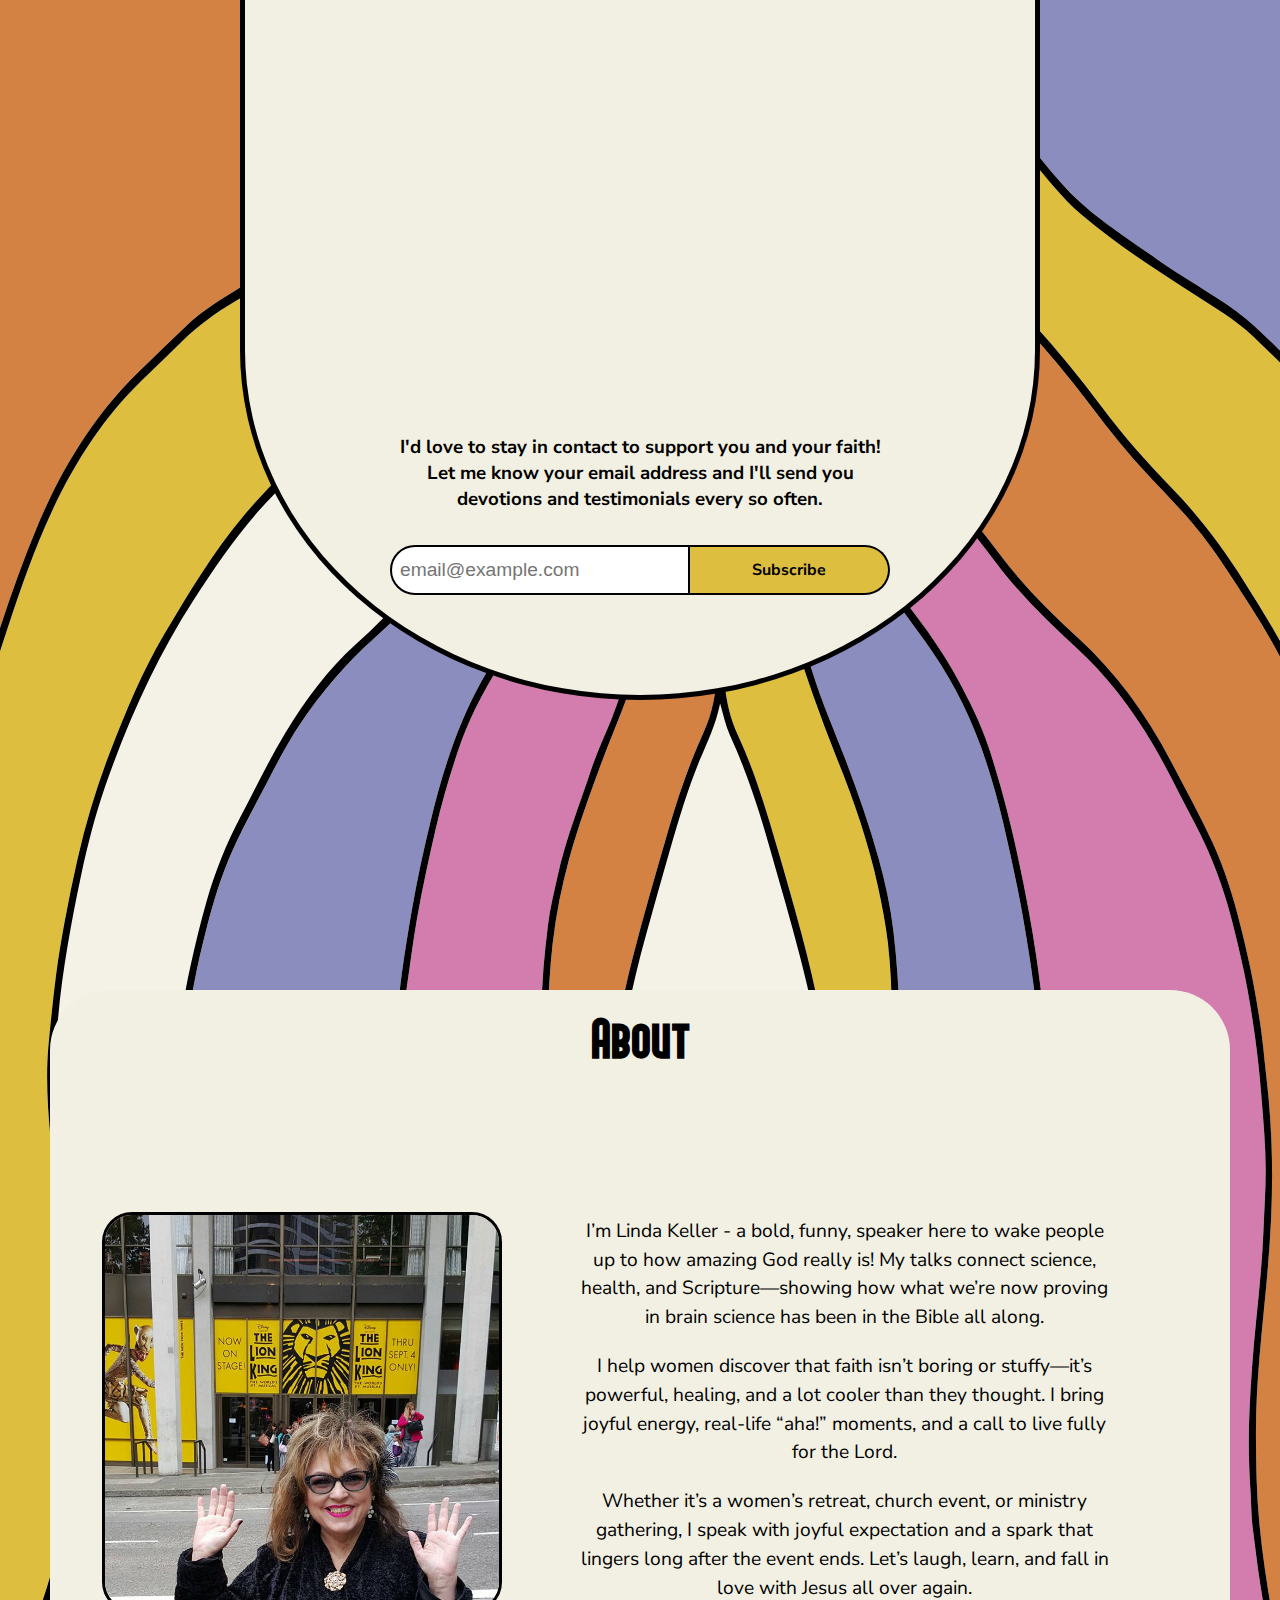
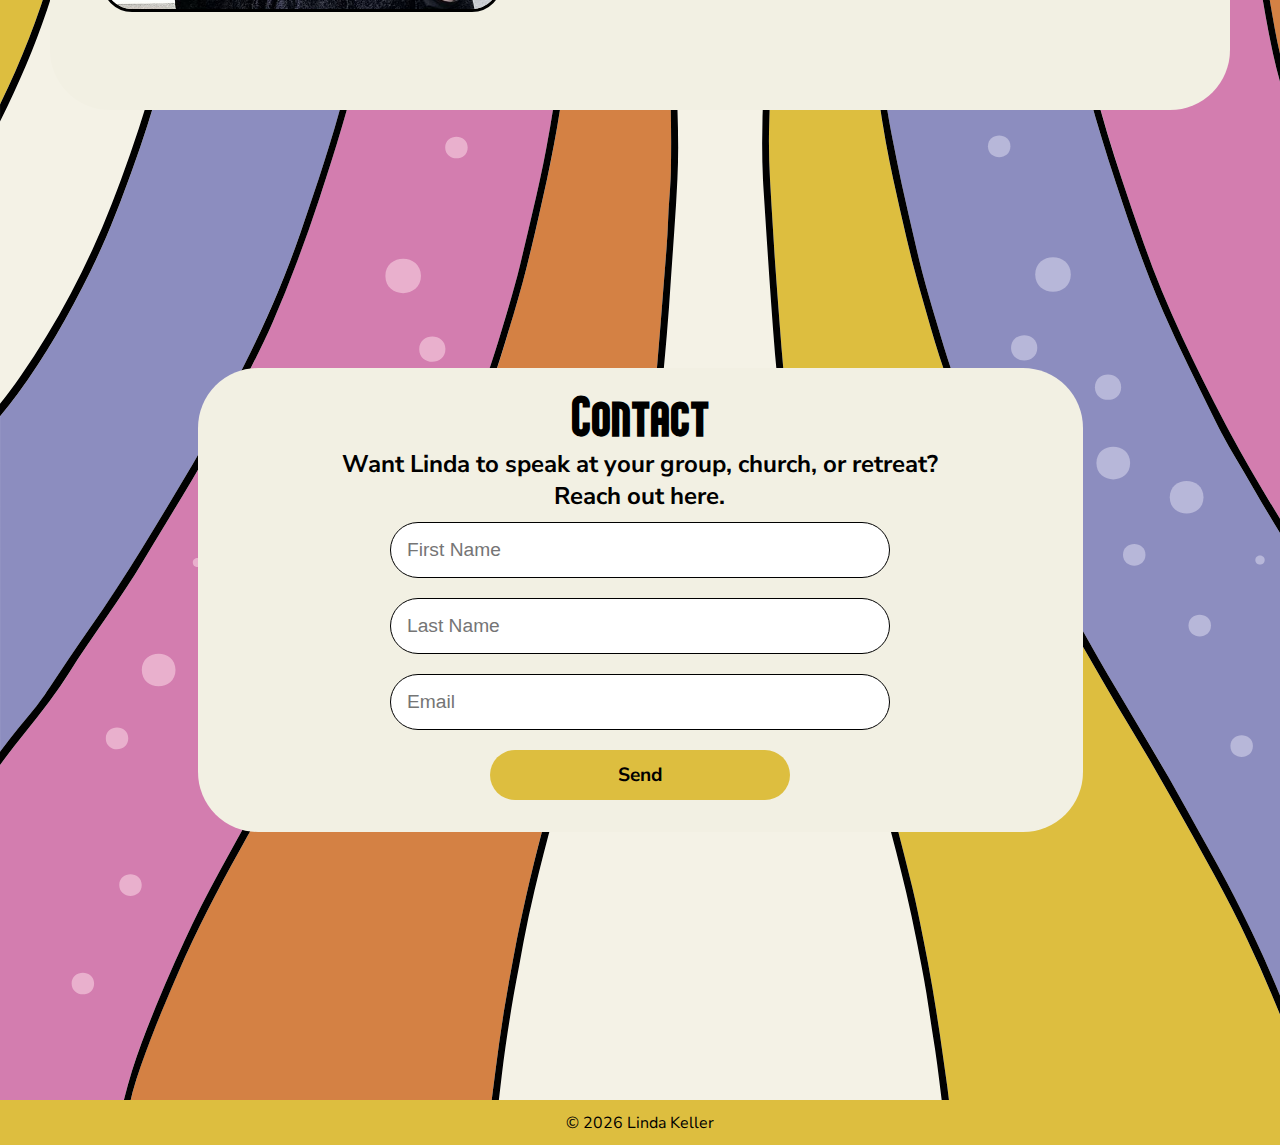
<file: index.html>
<!DOCTYPE html>
<html lang="en">
<head>
    <meta charset="UTF-8">
    <meta name="viewport" content="width=device-width, initial-scale=1.0">
    <title>Linda Keller - Home </title>
    <link rel="stylesheet" href="./styles/styles.css">
    <link rel="preconnect" href="https://fonts.googleapis.com">
<link rel="preconnect" href="https://fonts.gstatic.com" crossorigin>
<link href="https://fonts.googleapis.com/css2?family=Nunito+Sans:ital,opsz,wght@0,6..12,200..1000;1,6..12,200..1000&display=swap" rel="stylesheet">
</head>
<body>
    <div class="page">

    
    <section id="hero">
        <div class="hero-image-holder">
            <img class="logo" src="./assets/images/logo.svg" alt="">
            <h1>Thank you for stopping by on your Journey with God.</h1>
            <div class="flower-right">
                <img src="./assets/images/Mediamodifier-Design-Template (3).png" alt="">
            </div>
            <div class="flower-left">
                <img src="./assets/images/Mediamodifier-Design-Template (4).png" alt="">
            </div>
                <div class="subscribe-holder">

<h3>I'd love to stay in contact to support you and your faith! Let me know your email address and I'll send you devotions and testimonials every so often.</h3>
<!-- <img class="left" src="./assets/images/flower5.svg" alt="">
<img class="right" src="./assets/images/flower5.svg" alt=""> -->
<form action="https://formsubmit.co/your@email.com" method="POST">
            <input type="text" name="subscriber email" placeholder="email@example.com"><button type="submit">Subscribe</button>
        </form>
        </div>
        </div>
     
    </section>
    <!-- <section id="subscribe">
        <div class="heading-holder">
<div class="heading-left">
    <img src="./assets/images/flower7.svg" alt="">
</div>
<div class="heading-right">
    <img src="./assets/images/flower6.svg" alt="">
</div>
            <h2>Thank you for stopping by on your Journey with God. </h2>
        </div>
       
        
    </section> -->
    <section id="about">
        <div class="about-wrapper">
            <h2>About</h2>
            <!-- <h3></h3> -->
<div class="about-holder">
            <div class="about-left">
                <img src="./assets/images/linda.jpg" alt="Placeholder image">    

            </div>
            
            <div class="desc about-right">
<p>I’m Linda Keller - a bold, funny, speaker here to wake people up to how amazing God really is! My talks connect science, health, and Scripture—showing how what we’re now proving in brain science has been in the Bible all along.</p>
            <p>I help women discover that faith isn’t boring or stuffy—it’s powerful, healing, and a lot cooler than they thought. I bring joyful energy, real-life “aha!” moments, and a call to live fully for the Lord.</p>
            <p>Whether it’s a women’s retreat, church event, or ministry gathering, I speak with joyful expectation and a spark that lingers long after the event ends. Let’s laugh, learn, and fall in love with Jesus all over again.</p>
            </div>
            

        </div>
        </div>
        
    </section>
    <section id="contact">
        <div class="contact-holder">
            <h2>Contact </h2>
        
<div class="heading-left">
    <img src="./assets/images/flower7.svg" alt="">
</div>
<div class="heading-right">
    <img src="./assets/images/flower6.svg" alt="">
</div>
            <h3>Want Linda to speak at your group, church, or retreat? <br> Reach out here.</h3>
        
            <form action="https://formsubmit.co/your@email.com" method="POST">
     <input type="text" name="first_name" placeholder="First Name" required>
     <input type="text" name="last_name" placeholder="Last Name" required>
     <input type="email" name="email" placeholder="Email" required>
     <button type="submit">Send</button>
</form>
<img class="left" src="./assets/images/flower5.svg" alt="">
<img class="right" src="./assets/images/flower5.svg" alt="">
        </div>
    </section>
    <footer>
        <div class="footer">
            <p>© <span></span> Linda Keller </p>
        </div>
    </footer>
    </div>
    <script src="https://cdn.jsdelivr.net/npm/gsap@3.13.0/dist/gsap.min.js"></script>
    <script src="./scripts/script.js"></script>
</body>
</html>
</file>
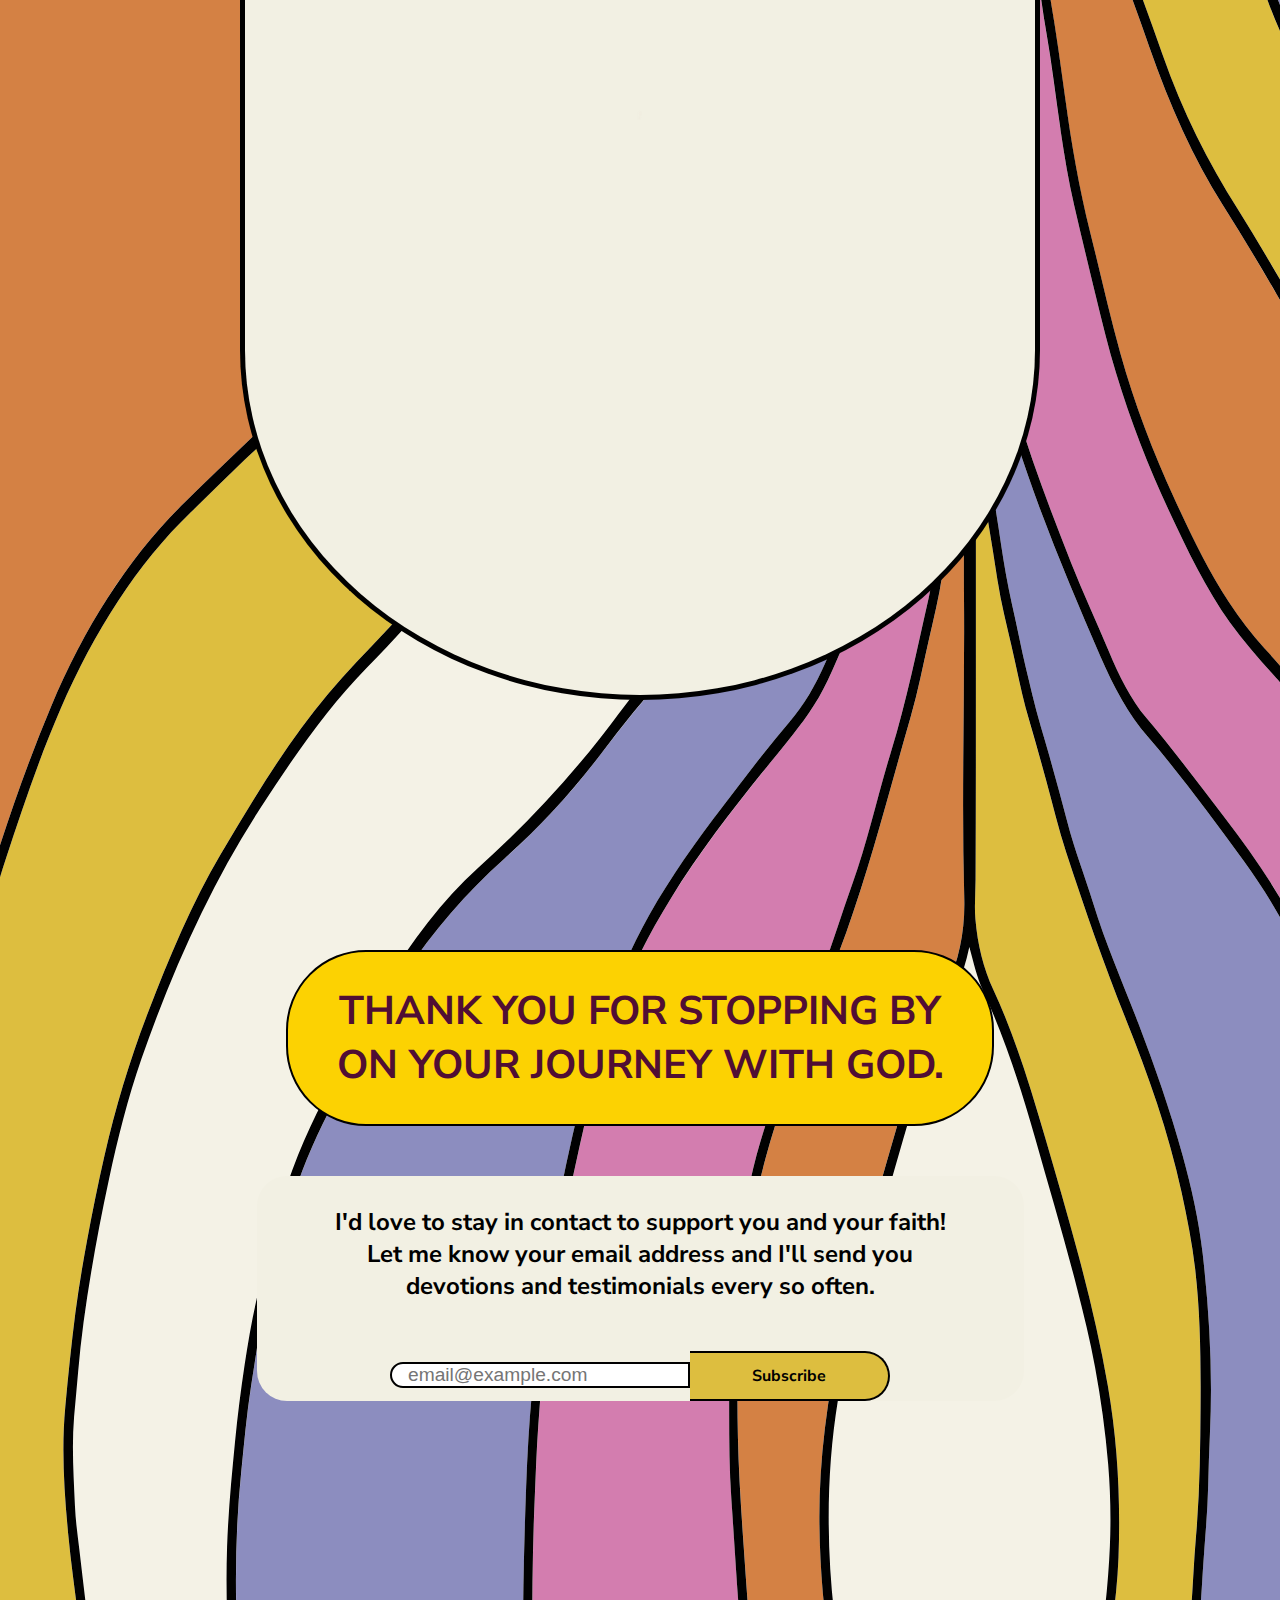
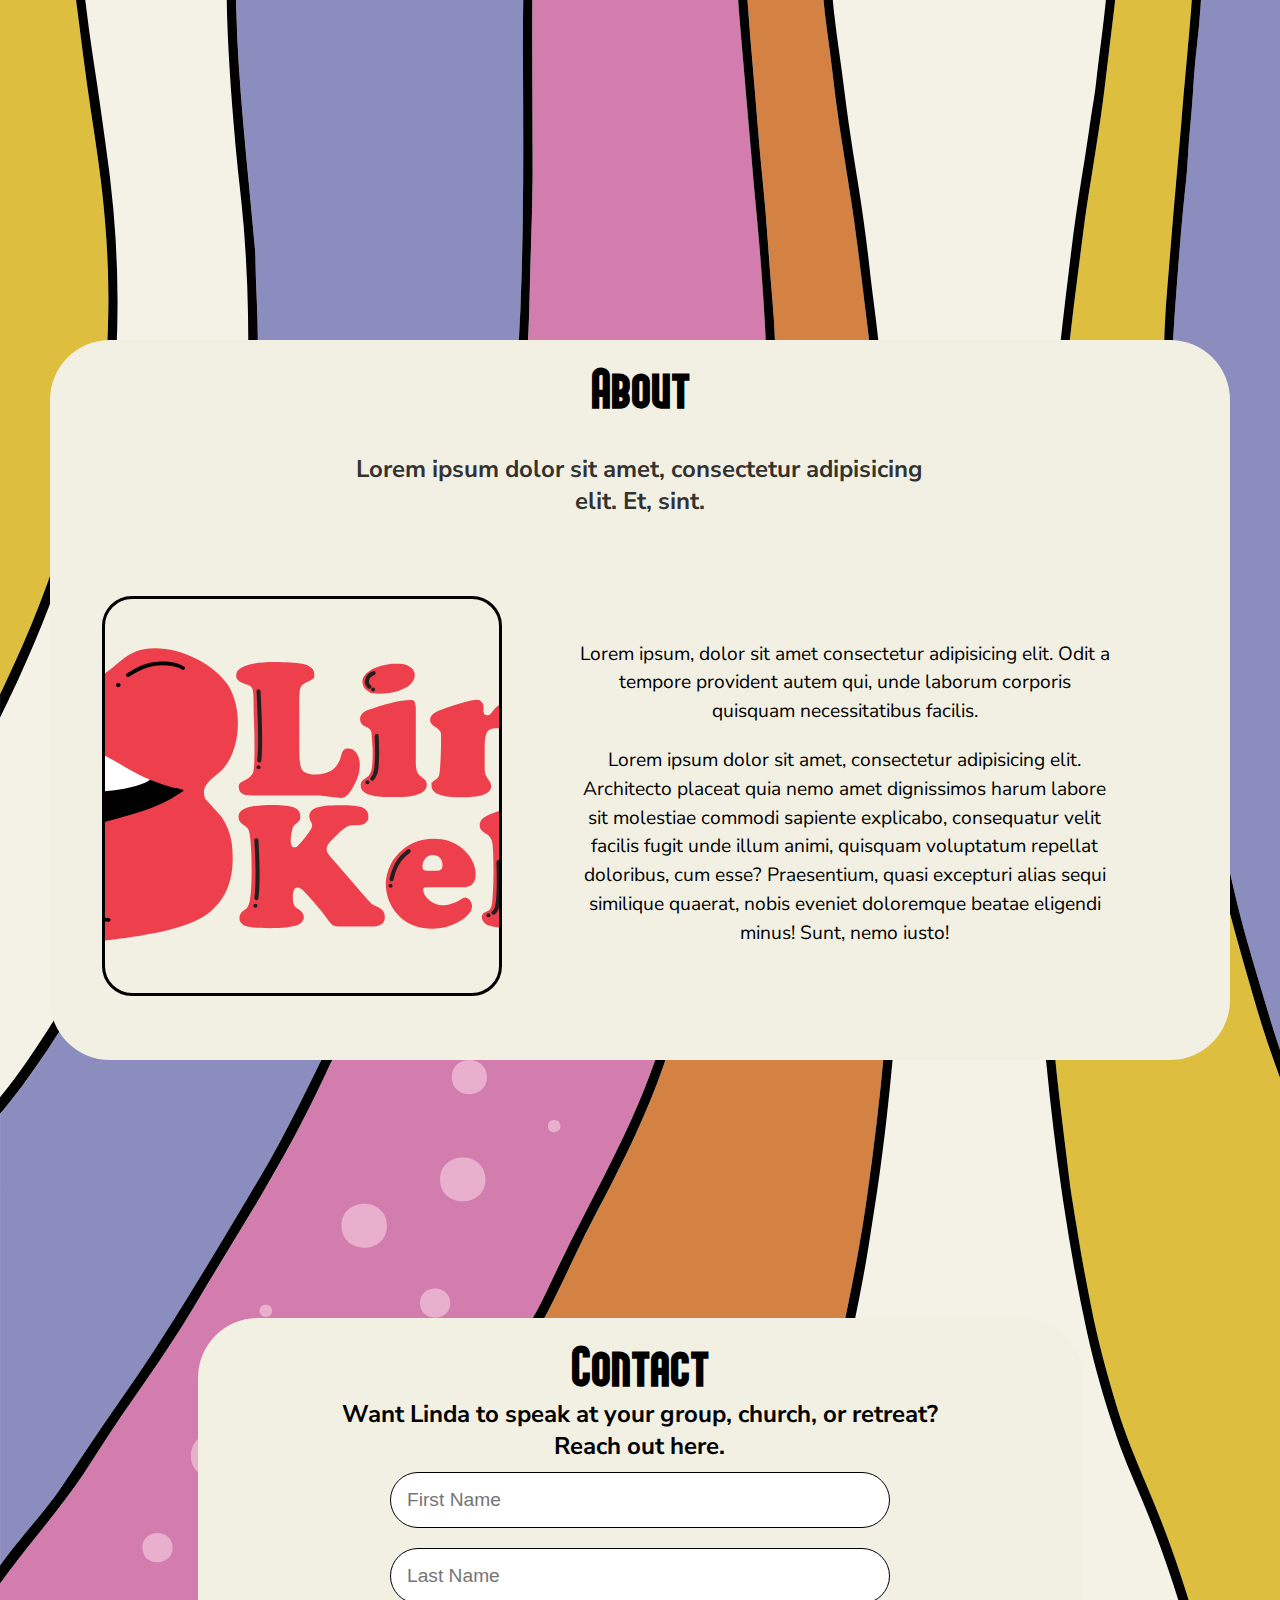
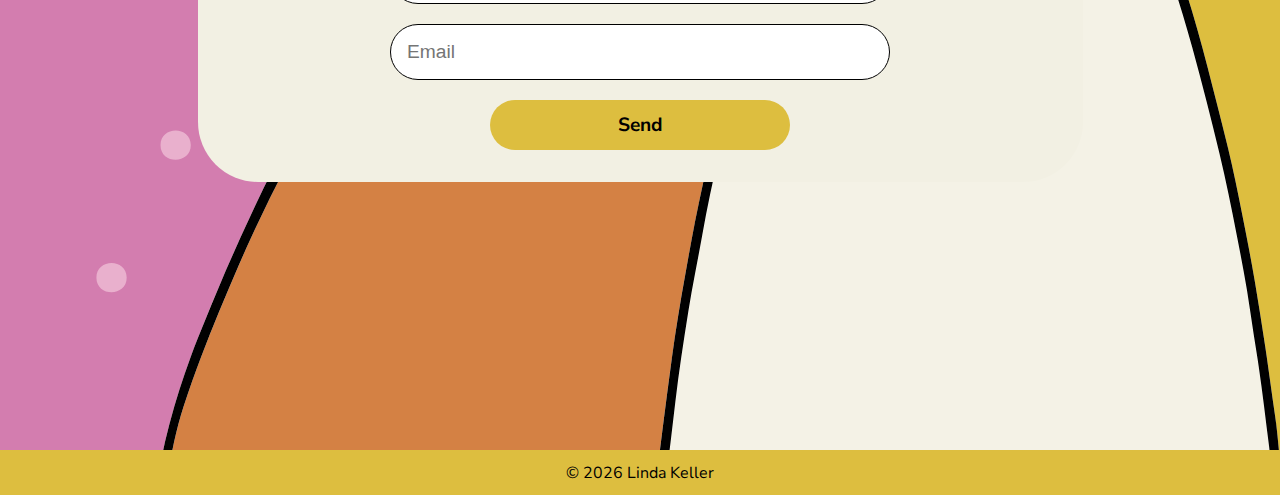
<file: index-new.html>
<!DOCTYPE html>
<html lang="en">
<head>
    <meta charset="UTF-8">
    <meta name="viewport" content="width=device-width, initial-scale=1.0">
    <title>Linda Keller - Home </title>
    <link rel="stylesheet" href="./styles/styles.css">
    <link rel="preconnect" href="https://fonts.googleapis.com">
<link rel="preconnect" href="https://fonts.gstatic.com" crossorigin>
<link href="https://fonts.googleapis.com/css2?family=Nunito+Sans:ital,opsz,wght@0,6..12,200..1000;1,6..12,200..1000&display=swap" rel="stylesheet">
</head>
<body>
    <div class="page">

    
    <section id="hero">
        <div class="hero-image-holder">
            <img class="logo" src="./assets/images/logo.svg" alt="">
            <h1>Lorem ipsum dolor sit amet consectetur adipisicing elit. Omnis, rerum.</h1>
            <div class="flower-right">
                <img src="./assets/images/Mediamodifier-Design-Template (3).png" alt="">
            </div>
            <div class="flower-left">
                <img src="./assets/images/Mediamodifier-Design-Template (4).png" alt="">
            </div>
        </div>
    </section>
    <section id="subscribe">
        <div class="heading-holder">
<div class="heading-left">
    <img src="./assets/images/flower7.svg" alt="">
</div>
<div class="heading-right">
    <img src="./assets/images/flower6.svg" alt="">
</div>
            <h2>Thank you for stopping by on your Journey with God. </h2>
        </div>
        <div class="subscribe-holder">

<h3>I'd love to stay in contact to support you and your faith! Let me know your email address and I'll send you devotions and testimonials every so often.</h3>
<img class="left" src="./assets/images/flower5.svg" alt="">
<img class="right" src="./assets/images/flower5.svg" alt="">
<form action="">
            <input type="text" placeholder="email@example.com"><button>Subscribe</button>
        </form>
        </div>
        
    </section>
    <section id="about">
        <div class="about-wrapper">
            <h2>About</h2>
            <h3>Lorem ipsum dolor sit amet, consectetur adipisicing elit. Et, sint.</h3>
<div class="about-holder">
            <div class="about-left">
                <img src="./assets/images/logo.svg" alt="Placeholder image">    

            </div>
            
            <div class="desc about-right">
<p>Lorem ipsum, dolor sit amet consectetur adipisicing elit. Odit a tempore provident autem qui, unde laborum corporis quisquam necessitatibus facilis.</p>
            <p>Lorem ipsum dolor sit amet, consectetur adipisicing elit. Architecto placeat quia nemo amet dignissimos harum labore sit molestiae commodi sapiente explicabo, consequatur velit facilis fugit unde illum animi, quisquam voluptatum repellat doloribus, cum esse? Praesentium, quasi excepturi alias sequi similique quaerat, nobis eveniet doloremque beatae eligendi minus! Sunt, nemo iusto!</p>
            </div>
            

        </div>
        </div>
        
    </section>
    <section id="contact">
        <div class="contact-holder">
            <h2>Contact </h2>
        
<div class="heading-left">
    <img src="./assets/images/flower7.svg" alt="">
</div>
<div class="heading-right">
    <img src="./assets/images/flower6.svg" alt="">
</div>
            <h3>Want Linda to speak at your group, church, or retreat? <br> Reach out here.</h3>
        
            <form action="https://formsubmit.co/your@email.com" method="POST">
     <input type="text" name="first_name" placeholder="First Name" required>
     <input type="text" name="last_name" placeholder="Last Name" required>
     <input type="email" name="email" placeholder="Email" required>
     <button type="submit">Send</button>
</form>
<img class="left" src="./assets/images/flower5.svg" alt="">
<img class="right" src="./assets/images/flower5.svg" alt="">
        </div>
    </section>
    <footer>
        <div class="footer">
            <p>© <span></span> Linda Keller </p>
        </div>
    </footer>
    </div>
    <script src="https://cdn.jsdelivr.net/npm/gsap@3.13.0/dist/gsap.min.js"></script>
    <script src="./scripts/script.js"></script>
</body>
</html>
</file>
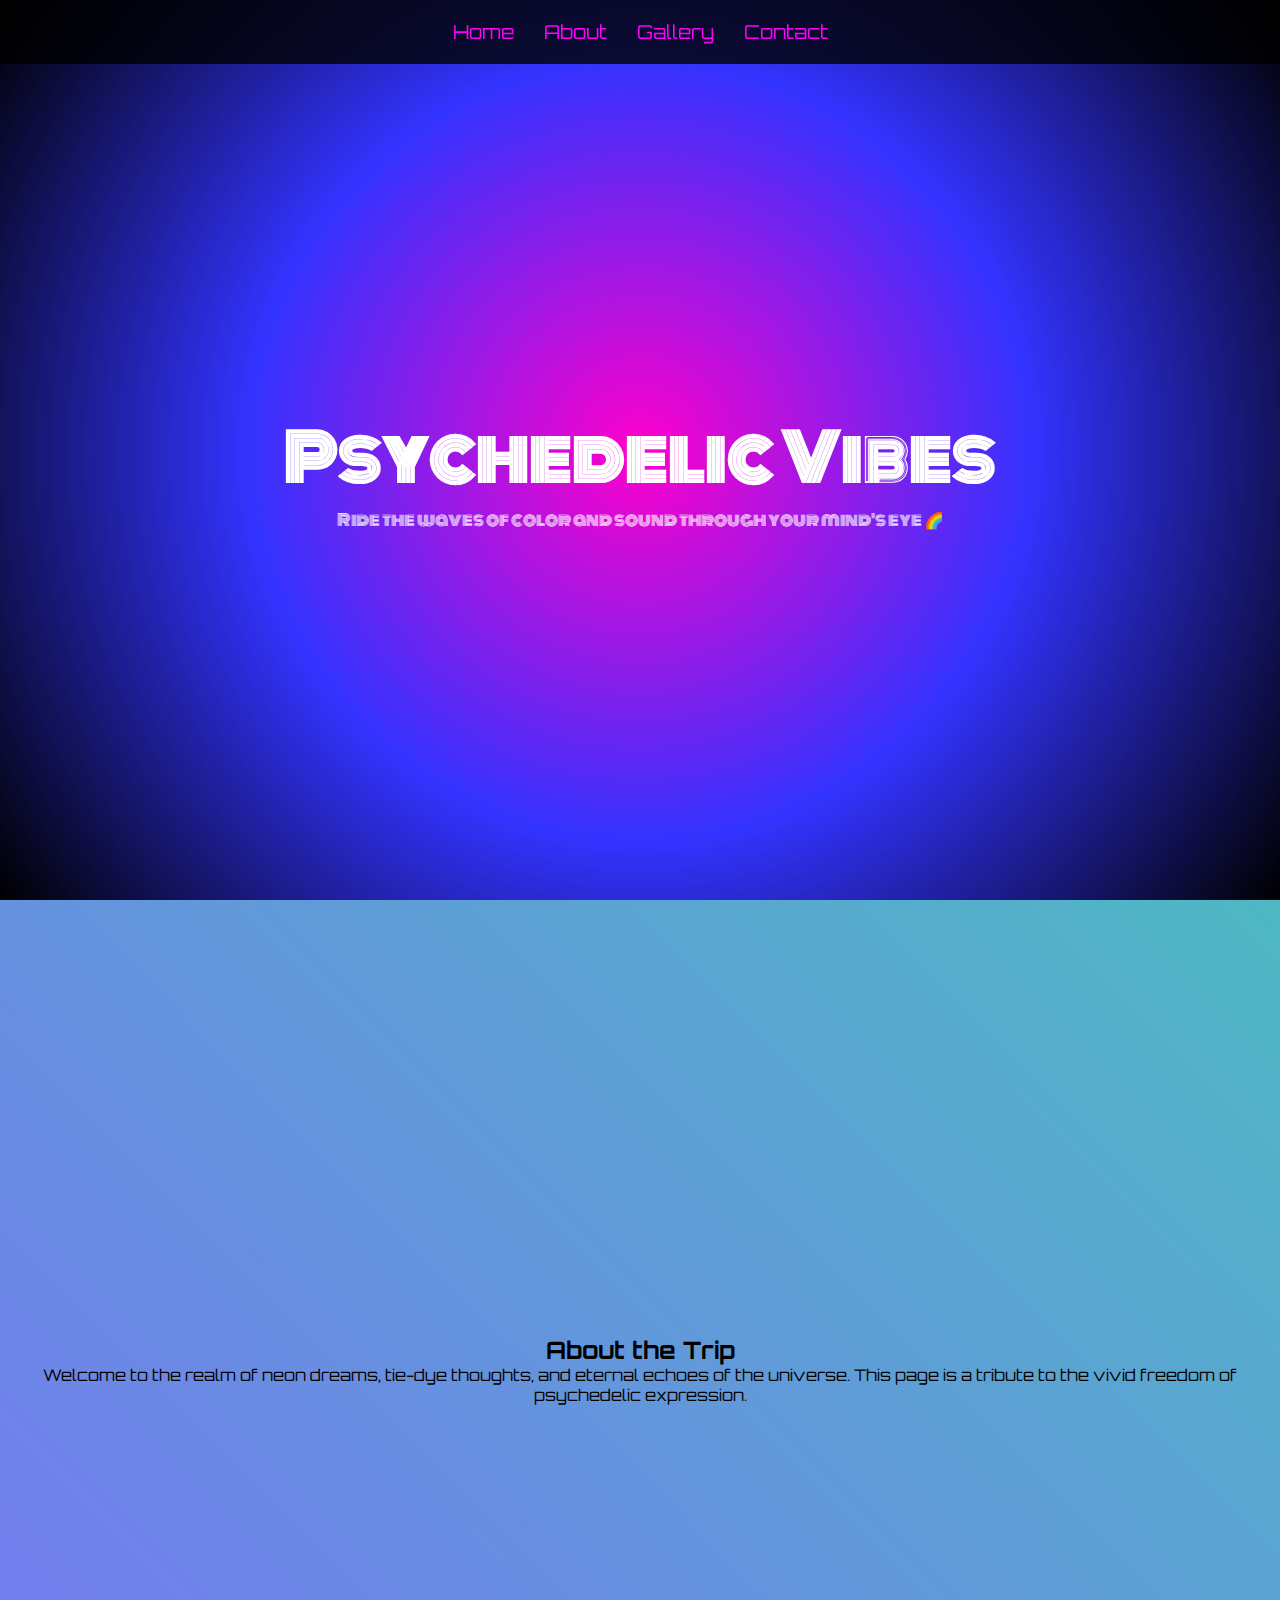
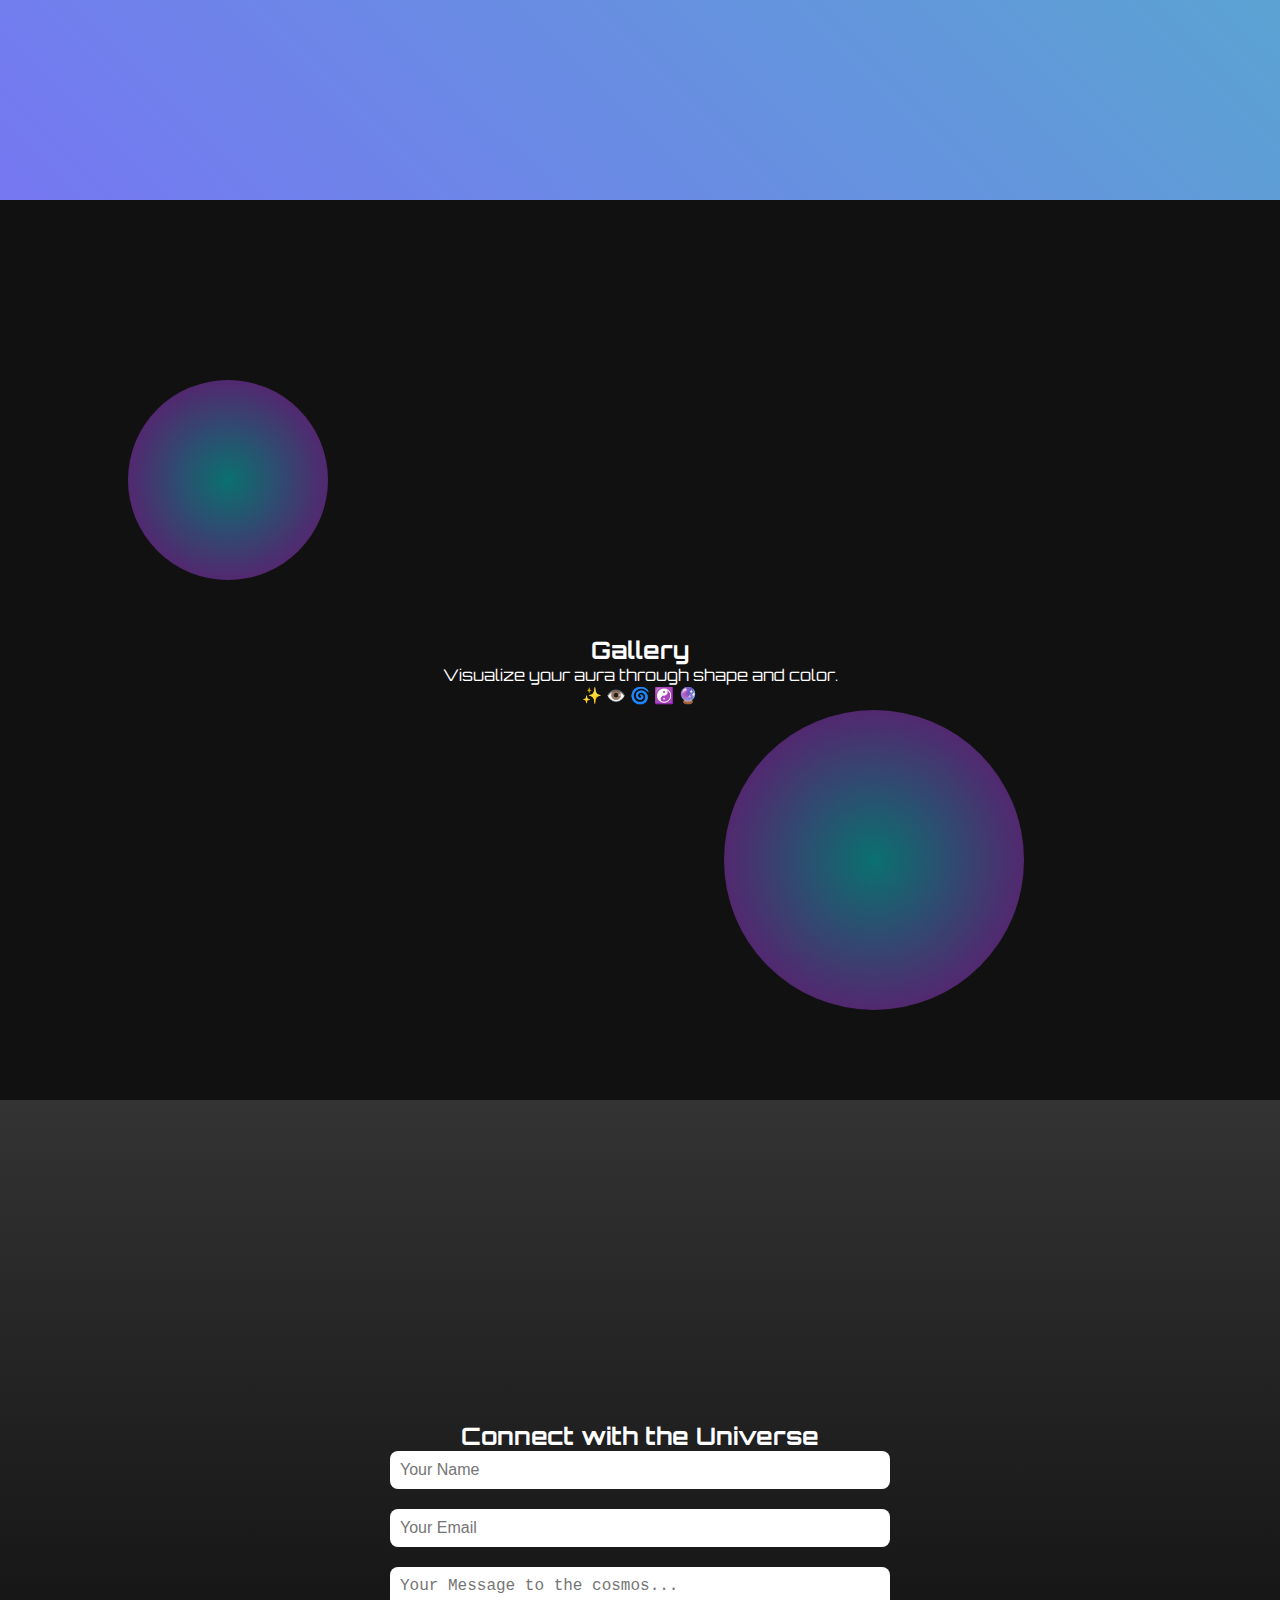
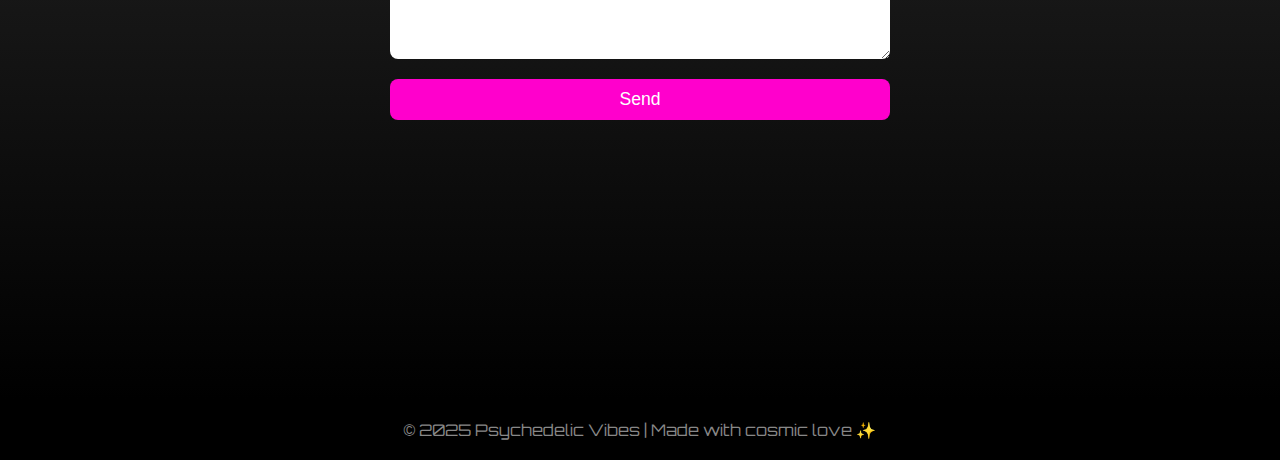
<file: index3.html>
<!DOCTYPE html>
<html lang="en">
<head>
  <meta charset="UTF-8" />
  <meta name="viewport" content="width=device-width, initial-scale=1.0"/>
  <title>Psychedelic Vibes</title>
  <link href="https://fonts.googleapis.com/css2?family=Monoton&family=Orbitron:wght@500&display=swap" rel="stylesheet">
  <style>
    * {
      margin: 0;
      padding: 0;
      box-sizing: border-box;
      scroll-behavior: smooth;
    }

    body {
      font-family: 'Orbitron', sans-serif;
      background: black;
      color: white;
      overflow-x: hidden;
    }

    nav {
      position: fixed;
      top: 0;
      width: 100%;
      background: rgba(0, 0, 0, 0.8);
      display: flex;
      justify-content: center;
      gap: 30px;
      padding: 20px;
      z-index: 1000;
    }

    nav a {
      color: #f0f;
      text-decoration: none;
      font-size: 1.2rem;
      transition: 0.3s;
    }

    nav a:hover {
      color: #0ff;
      transform: scale(1.1);
    }

    section {
      min-height: 100vh;
      padding: 100px 20px 60px;
      display: flex;
      flex-direction: column;
      justify-content: center;
      align-items: center;
      text-align: center;
      position: relative;
    }

    #home {
      background: radial-gradient(circle at center, #ff00cc, #3333ff, #000000);
      font-family: 'Monoton', cursive;
    }

    #home h1 {
      font-size: 4rem;
      color: #fff;
      animation: glow 2s infinite alternate;
    }

    @keyframes glow {
      from {
        text-shadow: 0 0 10px #f0f, 0 0 20px #0ff;
      }
      to {
        text-shadow: 0 0 20px #ff0, 0 0 30px #0f0;
      }
    }

    #about {
      background: linear-gradient(45deg, #ff6ec4, #7873f5, #2af598, #ffe985);
      background-size: 600% 600%;
      animation: gradient 12s ease infinite;
      color: #000;
    }

    @keyframes gradient {
      0% {background-position: 0% 50%;}
      50% {background-position: 100% 50%;}
      100% {background-position: 0% 50%;}
    }

    #gallery {
      background: #111;
      color: #fff;
      position: relative;
      overflow: hidden;
    }

    .circle {
      position: absolute;
      border-radius: 50%;
      background: radial-gradient(circle, #0ff, #f0f);
      opacity: 0.4;
      animation: floatCircle 20s linear infinite;
    }

    .circle:nth-child(1) {
      width: 200px;
      height: 200px;
      top: 20%;
      left: 10%;
    }

    .circle:nth-child(2) {
      width: 300px;
      height: 300px;
      bottom: 10%;
      right: 20%;
    }

    @keyframes floatCircle {
      from {
        transform: rotate(0deg) translateY(0);
      }
      to {
        transform: rotate(360deg) translateY(-20px);
      }
    }

    #contact {
      background: linear-gradient(to bottom, #333, #000);
      color: #fff;
    }

    form {
      display: flex;
      flex-direction: column;
      gap: 20px;
      width: 90%;
      max-width: 500px;
    }

    input, textarea {
      padding: 10px;
      border: none;
      border-radius: 8px;
      font-size: 1rem;
    }

    button {
      background: #ff00cc;
      color: white;
      border: none;
      padding: 10px 20px;
      font-size: 1.1rem;
      border-radius: 8px;
      cursor: pointer;
      transition: 0.3s;
    }

    button:hover {
      background: #00ccff;
    }

    footer {
      background: #000;
      color: #888;
      text-align: center;
      padding: 20px;
    }

    @media (max-width: 600px) {
      nav {
        flex-direction: column;
        gap: 10px;
      }

      #home h1 {
        font-size: 2.5rem;
      }
    }
  </style>
</head>
<body>

  <nav>
    <a href="#home">Home</a>
    <a href="#about">About</a>
    <a href="#gallery">Gallery</a>
    <a href="#contact">Contact</a>
  </nav>

  <section id="home">
    <h1>Psychedelic Vibes</h1>
    <p>Ride the waves of color and sound through your mind's eye 🌈</p>
  </section>

  <section id="about">
    <h2>About the Trip</h2>
    <p>Welcome to the realm of neon dreams, tie-dye thoughts, and eternal echoes of the universe. This page is a tribute to the vivid freedom of psychedelic expression.</p>
  </section>

  <section id="gallery">
    <div class="circle"></div>
    <div class="circle"></div>
    <h2>Gallery</h2>
    <p>Visualize your aura through shape and color.</p>
    <p>✨ 👁️ 🌀 ☯️ 🔮</p>
  </section>

  <section id="contact">
    <h2>Connect with the Universe</h2>
    <form onsubmit="sendForm(event)">
      <input type="text" placeholder="Your Name" required />
      <input type="email" placeholder="Your Email" required />
      <textarea rows="4" placeholder="Your Message to the cosmos..." required></textarea>
      <button type="submit">Send</button>
    </form>
  </section>

  <footer>
    © 2025 Psychedelic Vibes | Made with cosmic love ✨
  </footer>

  <script>
    function sendForm(e) {
      e.preventDefault();
      alert("🌟 Your message has been sent through the astral plane!");
    }
  </script>
</body>
</html>
</file>
<file: styles/styles.css>
*{
    margin: 0;
    padding: 0;
    box-sizing: border-box;
}
html{
    scroll-behavior: smooth;
    overflow-x: hidden;
}
@font-face {
    font-family: 'Andreas';
    src: url(../fonts/andreas-cufonfonts/Andreas.ttf);
}
body{
    overflow-x: hidden;
    font-family: 'Nunito sans',sans-serif;
    /* background-position: center -300px; */
    position: relative;
    width: 100%;
    height: 100%;
    
    
}
.page{
    position: relative;
    width: 100%;
    height: 100%;
}
.page::before{
    position: absolute;
    width: 100%;
    height: 100%;
    content: "";
    background-image: url('../assets/images/background.svg');
    background-size: cover!important;
    filter: grayscale(.1);
    /* z-index: 10; */
}
h1{
    font-family: 'Andreas';
    font-size: 2rem;
}

section{
    position: relative;
    width: 100%;
    height: 100vh;
    /* background: transparent; */
    padding: 0 50px;

}
.hero-image-holder{
    position: relative;
    width: 100%;
    max-width: 800px;
    height: 700px;
    border-radius: 0 0 90% 90%;
    border:5px solid black;
    border-top: 0;
    background: #f2f0e3;
    margin: auto;
    z-index: 1;
    display: flex;
    flex-direction: column;
    justify-content: flex-start;
    align-items: center;
}

#hero h1{
    font-size: 3rem;
    width: 75%;
    position: relative;
    top:20px;
    line-height: 1.2;
    letter-spacing: 2px;
    color:#34bdee;
    text-shadow: 2px 2px black;
    text-align: center;
}
.logo{
    width: 80%;
    /* margin: 50px auto auto; */
    filter: drop-shadow(0px 2px .1rem black);
}
.flower-left,.flower-right{
    position: absolute;
    width: 50%;
    height: 100%;
    /* background-color: red; */
    z-index: -1;
    filter: drop-shadow(1px 1px .3rem black);
}

.flower-left img,.flower-right img{
    position: absolute;
    width: 100%;
    height: 100%;
    object-fit: cover;
}
.flower-left{
    left:-28%;
    top:0;
    
    
}
.flower-right{
    right: -30%;
    top:-30%;
}
.subscribe-holder{
    height: 25%;
    display: flex;
    flex-direction: column;
    justify-content: space-around;
    align-items: center;
    width: 65%;
    background: #f2f0e3;
    margin: auto;
    /* border: 5px solid black; */
    border-radius: 30px;
    text-align: center;
    position: relative;
    gap:20px;
}
.heading-holder{
   position: relative;
    margin: auto;
}
.heading-left,.heading-right{
    position: absolute;
    width: 290px;
    height: 200px;
    display: none;
}
.heading-left img, .heading-right img{
    position: absolute;
    width: 100%;
    height: 100%;
}
.heading-left{
    left: 11%;
    top: -10%;
}
.heading-right{
   right: 13%;
    top: -15%;
    transform: rotateZ(12deg);
}
.heading-holder h2{
    color: #500e34;
    font-size: 2.5rem;
    width: 60%;
    margin: 50px auto;
    background: #fcd202;
    border:2px solid black;
    border-radius: 80px;
    text-align: center;
    padding:2rem;
    text-transform: uppercase;
    
}
#subscribe h3,#contact h3{
    font-size: 1.5rem;
    width: 80%;
    margin: auto;
}
#hero form{
width: 500px;
    height: 50px;
    display: flex;
    margin: auto;
    
}
#subscribe input,#hero input{
    width: 300px;
    border-radius: 30px 0 0 30px;
    border:2px solid black;
    padding-left:.5rem;
    font-size: 1.2rem;
    /* border-right: 0; */
}
#subscribe input::placeholder{
    font-size: 1.2rem;
    padding-left:.5rem;
}
#subscribe form button,#hero form button{
    border:2px solid black;
    border-left:0;
    border-radius:0 30px 30px 0;
    width: 200px;
    height: 50px;
    background-color:#ddbe3f;
    /* color:white; */
    font-weight: 700;
    font-size: 1rem;
    font-family: 'Nunito sans',sans-serif;
}
.left ,.right{
    position: absolute;
    width: 150px;
    display: none;
}
.left{
    left: -30px;
    bottom:-20px;
}
.right{
    right: -30px;
    bottom:-20px;
    transform: rotateY(180deg);
}
.about-wrapper,.contact-holder{
    width: 100%;
    height: 80%;
    background: #f2f0e3;
    display: grid;
    /* place-items: center; */
    text-align: center;
    padding:2rem;
    border-radius: 60px;
    /* border: 4px solid black; */
    gap:10px;
}
.about-holder{
    width: 100%;
    height: 100%;
    display: flex;
    justify-content: space-around;
    align-items: center;
    gap:10px;
    padding:20px;
}
.about-wrapper h2,.contact-holder h2{
    font-size: 2.5rem;
    font-family: 'Andreas';
}
.about-wrapper h3{
    font-size: 1.5rem;
    width: 55%;
    margin: 20px auto;
    color:#1f1f1fec;

}

.about-holder img{
    width: 400px;
    height: 400px;
    border:3px solid black;
    margin-top:10px;
    border-radius: 30px;
    object-fit: cover;
}
.desc{
    width: 80%;
    margin: auto;
    text-align: center;
}
.about-holder p{
    width: 80%;
    font-size: 1.2rem;
    line-height: 1.5;
    margin: 20px auto;
}
#contact,#about{
    display: grid;
    place-items: center;
    /* height: 90vh; */
}
#contact form{
    display: flex;
    flex-direction: column;
    justify-content: center;
    align-items: center;
    gap:20px;
}
#contact input{
    width: 500px;
    padding: 1rem;
    font-size: 1.2rem;
    border-radius: 30px;
    border: 1px solid black;
    position: relative;
}
#contact button{
    width: 300px;
    height: 50px;
    border-radius: 30px;
    border: 0;
    background: #ddbe3f;
    font-size: 1.2rem;
    font-weight: 700;
    font-family: 'Nunito sans',sans-serif;
}
.contact-holder{
    margin-top:50px;
    width: 75%;
    margin: auto;
    position: relative;
}
#contact .heading-left{
left:-22%;
top:-25%;
transform: rotateZ(35deg);
}
#contact .heading-right{
    right:5%;
    top:-8%;
    transform: rotateZ(0);
}
.contact-holder{
    height: auto;
    bottom:50px;
}
footer{
   width: 100%;
    height: 5vh;
    background: #ddbe3f;
    position: relative;
    display: grid;
    place-items: center;
}
@media screen and (min-width:280px) and (max-width:500px) {
    section{
        min-height: 100vh;
        height: auto;
        padding: 0 10px;
    }
    .logo{
        position: relative;
        top:40px;
width: 90%;
    }
    .hero-image-holder{
        width: 85%;
        height: 90vh;
        border-radius: 0 0 160px 160px;
    }
    .flower-left,.flower-right{
        width: 150px;
        height: 50%;
    }
    .flower-left{
        left:-25%!important;
    }
    .flower-right{
        top:-18%!important;
        right: -25%;
    }
    #hero h1{
        font-size: 1.5rem;
        width: 85%;
        top:80px;
    }
.about-holder{
    flex-direction: column;
    padding: 10px;
}
.about-holder img{
    width: 225px;
    height: 225px;
}
.about-wrapper,.contact-holder{
    height: auto;
    width: 90%;
}
.about-wrapper p{
    width: auto;
}
#contact input{
    width: 200px;
}
#contact button{
    width: 200px;
}
#hero form{
    width:250px ;
    display: flex;
    flex-direction: column;
    justify-content: center;
    align-items: center;
    margin: auto;
    gap:20px;
}
#hero input{
    width: 180px;
    font-size: 1rem;
    border-radius: 30px;
    padding:.6rem;
}
#hero form button{
    width: 180px;
    border-radius: 30px;
    padding: .6rem;
}
#hero h3{
    font-size: .9rem;
}
.subscribe-holder{
    width: 85%;
    height: 33%;
}
.desc{
    width: 100%;
}
#contact{
    margin:50px auto auto auto;
}
h2{
    margin:20px auto;
}
#subscribe h3 , #contact h3{
    font-size: 1.2rem;
    width: 100%;
}
}
</file>
